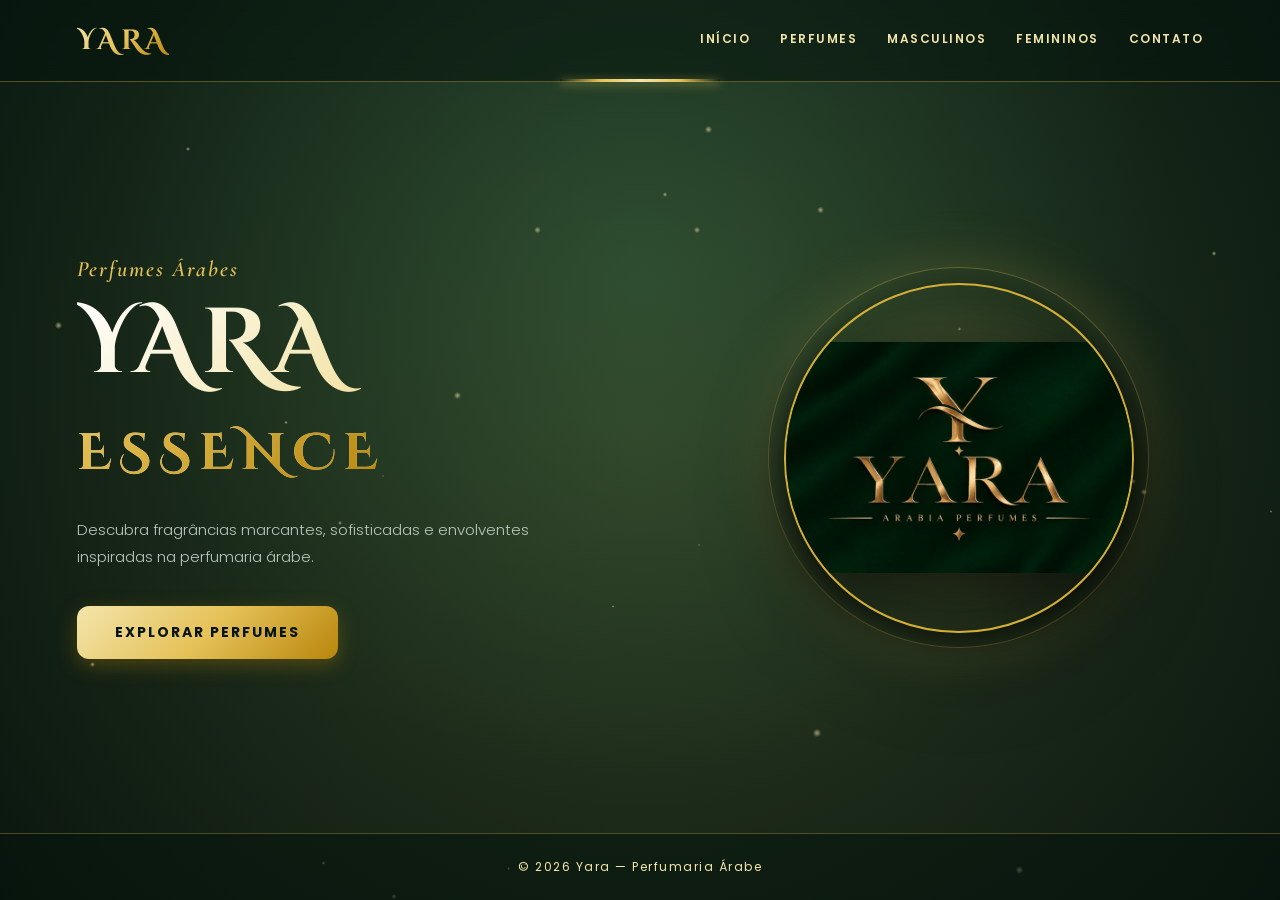
<file: index.html>
<!DOCTYPE html>
<html lang="pt-BR">
<head>
    <meta charset="UTF-8">
    <meta name="viewport" content="width=device-width, initial-scale=1.0">
    <title>Yara | Perfumes Árabes</title>
    <link rel="stylesheet" href="style.css">
</head>

<body>

    <!-- Fundo animado esmeralda & ouro -->
    <div class="bg-animation" id="bgAnimation"></div>

    <header>
        <div class="logo">YARA</div>

        <nav>
            <a href="index.html">Início</a>
            <a href="loja.html">Perfumes</a>
            <a href="#">Masculinos</a>
            <a href="#">Femininos</a>
            <a href="#">Contato</a>
        </nav>
    </header>

    <main class="capa">

        <div class="texto">
            <p class="subtitulo">Perfumes Árabes</p>

            <h1>
                YARA<br>
                <span>ESSENCE</span>
            </h1>

            <p class="descricao">
                Descubra fragrâncias marcantes, sofisticadas
                e envolventes inspiradas na perfumaria árabe.
            </p>

            <a href="loja.html">
                <button type="button">Explorar Perfumes</button>
            </a>
        </div>

        <div class="perfume">
            <div class="brilho"></div>
            <img src="imagem/Logotipo YARA Arabia em dourado.png" alt="Perfume árabe" class="imagem-circular">
        </div>

    </main>

    <footer>
        <p>© 2026 Yara — Perfumaria Árabe</p>
    </footer>

    <script>
        // Partículas douradas flutuantes (mesmo efeito do cadastro)
        window.addEventListener('DOMContentLoaded', () => {
            const bg = document.getElementById('bgAnimation');
            for (let i = 0; i < 24; i++) {
                const p = document.createElement('div');
                p.classList.add('particle');
                const size = Math.random() * 6 + 2;
                p.style.width = `${size}px`;
                p.style.height = `${size}px`;
                p.style.left = `${Math.random() * 100}%`;
                p.style.top = `${Math.random() * 100}%`;
                p.style.animationDuration = `${Math.random() * 8 + 7}s`;
                p.style.animationDelay = `${Math.random() * 5}s`;
                bg.appendChild(p);
            }
        });
    </script>
</body>
</html>
</file>
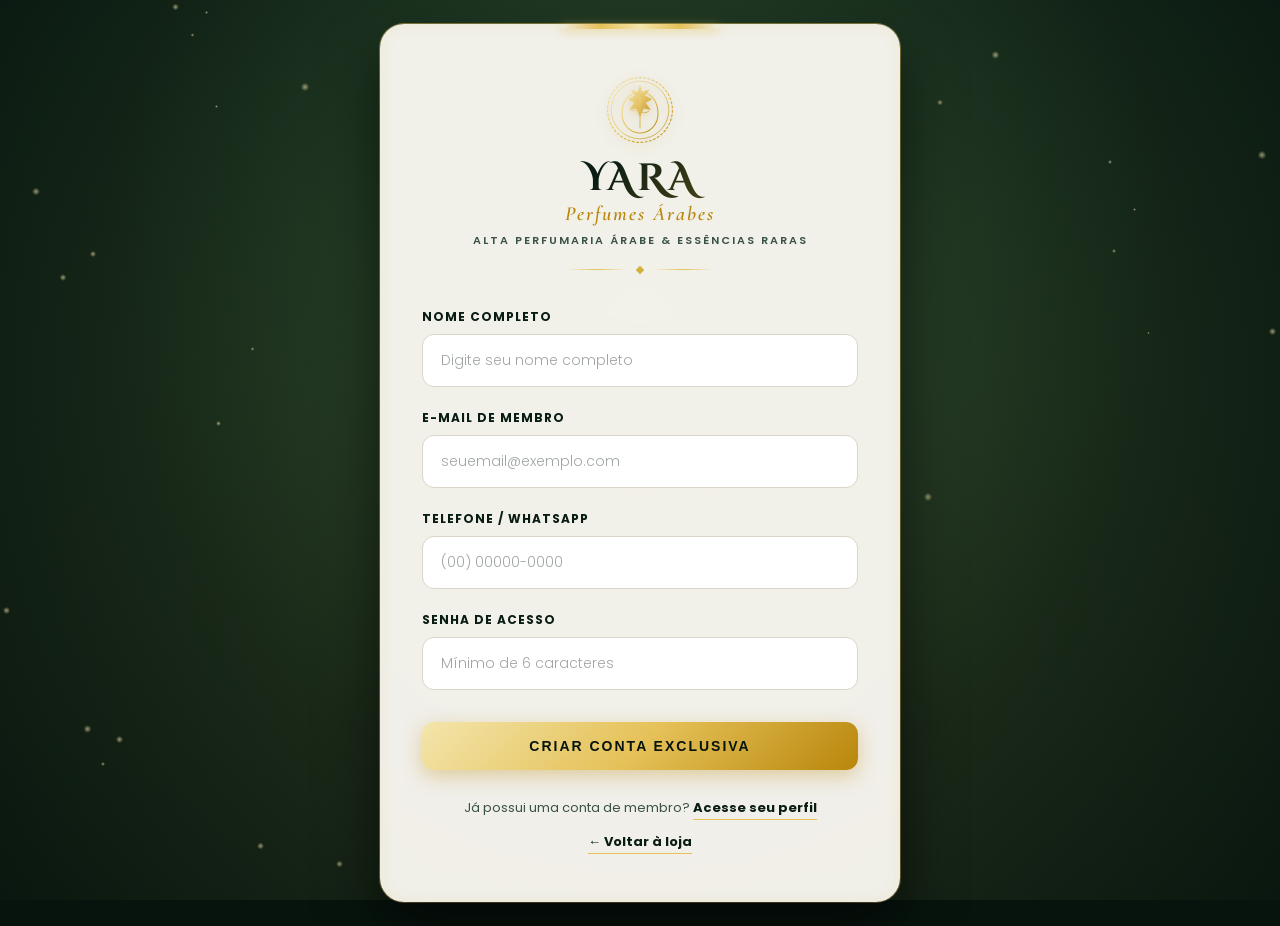
<file: cadastro.html>
<!DOCTYPE html>
<html lang="pt-BR">
<head>
    <meta charset="UTF-8">
    <meta name="viewport" content="width=device-width, initial-scale=1.0">
    <title>Cadastro Exclusivo - Loja Yara | Perfumes Árabes de Luxo</title>
    <!-- Google Fonts: Cinzel Decorative, Cormorant Garamond, and Poppins -->
    <link rel="preconnect" href="https://fonts.googleapis.com">
    <link rel="preconnect" href="https://fonts.gstatic.com" crossorigin>
    <link href="https://fonts.googleapis.com/css2?family=Cinzel+Decorative:wght@700&family=Cormorant+Garamond:ital,wght@0,400;0,600;0,700;1,400&family=Poppins:wght@300;400;500;600;700&display=swap" rel="stylesheet">

    <style>
        * {
            margin: 0;
            padding: 0;
            box-sizing: border-box;
        }

        :root {
            /* Palette Core: Deep Emeralds & Vibrant Golds */
            --emerald-darkest: #07140e;
            --emerald-dark: #091c13;
            --emerald-mid: #0f2d1f;
            --emerald-rich: #163e2b;
            --emerald-light: #1e5038;

            --gold-light: #fbeea2;
            --gold-vibrant: #f3e5ab;
            --gold-mid: #e5c158;
            --gold-deep: #d4af37;
            --gold-dark: #b8860b;

            --cream-bg: rgba(250, 248, 242, 0.96);
            --text-dark: #091c13;
            --text-muted: #3a5345;
        }

        html {
            min-height: 100%;
        }

        body {
            background-color: var(--emerald-darkest);
            min-height: 100vh;
            min-height: 100dvh;
            display: flex;
            justify-content: center;   /* centro horizontal */
            align-items: center;       /* centro vertical */
            padding: 24px 16px;
            font-family: 'Poppins', sans-serif;
            overflow-x: hidden;
            position: relative;
            color: var(--text-dark);
        }

        /* Fundo Animado e Vibrante de Alta Classe */
        .bg-animation {
            position: fixed;
            top: 0;
            left: 0;
            width: 100%;
            height: 100%;
            z-index: -1;
            background: radial-gradient(circle at 50% 30%, var(--emerald-rich) 0%, var(--emerald-dark) 60%, var(--emerald-darkest) 100%);
            overflow: hidden;
        }

        .bg-animation::before {
            content: '';
            position: absolute;
            top: -50%;
            left: -50%;
            width: 200%;
            height: 200%;
            background: radial-gradient(circle, rgba(229, 193, 88, 0.15) 0%, transparent 55%);
            animation: rotateGradient 22s linear infinite;
        }

        @keyframes rotateGradient {
            0% { transform: rotate(0deg); }
            100% { transform: rotate(360deg); }
        }

        /* Partículas Douradas Flutuantes */
        .particle {
            position: absolute;
            background: radial-gradient(circle, var(--gold-vibrant) 0%, rgba(229, 193, 88, 0) 75%);
            border-radius: 50%;
            animation: floatParticle 10s ease-in-out infinite;
            opacity: 0.6;
            pointer-events: none;
        }

        @keyframes floatParticle {
            0%, 100% {
                transform: translateY(0) scale(1);
                opacity: 0.3;
            }
            50% {
                transform: translateY(-90px) scale(1.4);
                opacity: 0.9;
            }
        }

        /* Container Principal do Formulário */
        .container {
            background: var(--cream-bg);
            width: 100%;
            max-width: 520px;
            margin: auto;              /* reforça o centramento */
            padding: 50px 42px;
            border-radius: 24px;
            box-shadow:
                0 30px 60px rgba(0, 0, 0, 0.6),
                0 0 0 1px rgba(229, 193, 88, 0.5),
                inset 0 0 15px rgba(212, 175, 55, 0.1);
            position: relative;
            z-index: 1;
            backdrop-filter: blur(12px);
            animation: fadeInCard 1s cubic-bezier(0.16, 1, 0.3, 1);
        }

        @keyframes fadeInCard {
            from {
                opacity: 0;
                transform: translateY(25px) scale(0.97);
            }
            to {
                opacity: 1;
                transform: translateY(0) scale(1);
            }
        }

        /* Detalhe Superior de Arabesco e Dourado */
        .container::before {
            content: '';
            position: absolute;
            top: 0;
            left: 50%;
            transform: translateX(-50%);
            width: 160px;
            height: 5px;
            background: linear-gradient(90deg, transparent, var(--gold-mid), var(--gold-vibrant), var(--gold-mid), transparent);
            border-radius: 0 0 6px 6px;
            box-shadow: 0 2px 10px rgba(229, 193, 88, 0.6);
        }

        /* Área do Logo & Tipografia Exclusiva Yara */
        .logo-area {
            text-align: center;
            margin-bottom: 35px;
        }

        .logo-emblem {
            width: 72px;
            height: 72px;
            margin: 0 auto 12px auto;
            display: flex;
            align-items: center;
            justify-content: center;
            position: relative;
        }

        .logo-emblem svg {
            width: 100%;
            height: 100%;
            filter: drop-shadow(0 3px 6px rgba(184, 134, 11, 0.3));
        }

        /* Nome 'Yara' em Destaque Ultra-Chic */
        .brand-title {
            font-family: 'Cinzel Decorative', serif;
            font-size: 38px;
            font-weight: 700;
            letter-spacing: 3px;
            text-transform: uppercase;
            background: linear-gradient(135deg, #163e2b 0%, #091c13 40%, #8a6d1c 100%);
            -webkit-background-clip: text;
            background-clip: text;
            -webkit-text-fill-color: transparent;
            margin-bottom: 2px;
            line-height: 1.1;
        }

        .brand-subtitle-main {
            font-family: 'Cormorant Garamond', serif;
            font-size: 20px;
            font-weight: 600;
            font-style: italic;
            letter-spacing: 2px;
            color: var(--gold-dark);
            margin-bottom: 6px;
            text-transform: capitalize;
        }

        .brand-tagline {
            color: var(--text-muted);
            font-size: 11px;
            letter-spacing: 2px;
            text-transform: uppercase;
            font-weight: 600;
        }

        /* Separador Dourado Decorativo */
        .divider-gold {
            display: flex;
            align-items: center;
            justify-content: center;
            gap: 10px;
            margin: 18px 0 25px 0;
        }

        .divider-gold::before,
        .divider-gold::after {
            content: '';
            height: 1px;
            width: 60px;
            background: linear-gradient(90deg, transparent, var(--gold-mid), transparent);
        }

        .divider-diamond {
            width: 6px;
            height: 6px;
            background-color: var(--gold-deep);
            transform: rotate(45deg);
        }

        /* Formulário & Entradas */
        .form-group {
            margin-bottom: 22px;
            position: relative;
        }

        .form-group label {
            display: block;
            margin-bottom: 8px;
            color: var(--emerald-dark);
            font-size: 12px;
            font-weight: 700;
            letter-spacing: 1px;
            text-transform: uppercase;
        }

        .form-group input {
            width: 100%;
            padding: 15px 18px;
            border: 1.5px solid #dcd6c8;
            border-radius: 12px;
            font-size: 14px;
            background-color: #ffffff;
            color: var(--emerald-darkest);
            font-family: 'Poppins', sans-serif;
            transition: all 0.3s cubic-bezier(0.4, 0, 0.2, 1);
        }

        .form-group input::placeholder {
            color: #a0a7a2;
            font-weight: 300;
        }

        .form-group input:focus {
            outline: none;
            border-color: var(--gold-deep);
            background-color: #ffffff;
            box-shadow: 0 0 0 4px rgba(212, 175, 55, 0.2);
        }

        /* Botão Dourado Metálico Vibrante */
        .btn-submit {
            width: 100%;
            padding: 16px;
            background: linear-gradient(135deg, var(--gold-vibrant) 0%, var(--gold-mid) 50%, var(--gold-dark) 100%);
            color: #07140e;
            border: none;
            border-radius: 12px;
            font-size: 14px;
            font-weight: 700;
            letter-spacing: 2px;
            text-transform: uppercase;
            cursor: pointer;
            transition: all 0.4s ease;
            margin-top: 10px;
            box-shadow: 0 6px 20px rgba(184, 134, 11, 0.35);
            position: relative;
            overflow: hidden;
        }

        .btn-submit::after {
            content: '';
            position: absolute;
            top: -50%;
            left: -50%;
            width: 200%;
            height: 200%;
            background: linear-gradient(60deg, transparent, rgba(255, 255, 255, 0.4), transparent);
            transform: rotate(30deg) translateX(-100%);
            transition: transform 0.8s ease;
        }

        .btn-submit:hover::after {
            transform: rotate(30deg) translateX(100%);
        }

        .btn-submit:hover {
            background: linear-gradient(135deg, #ffffff 0%, var(--gold-vibrant) 40%, var(--gold-deep) 100%);
            box-shadow: 0 8px 25px rgba(212, 175, 55, 0.5);
            transform: translateY(-2px);
        }

        .btn-submit:active {
            transform: translateY(0);
        }

        /* Rodapé e Links */
        .footer-link {
            text-align: center;
            margin-top: 28px;
            font-size: 13px;
            color: var(--text-muted);
        }

        .footer-link a {
            color: var(--emerald-dark);
            text-decoration: none;
            font-weight: 700;
            border-bottom: 1.5px solid var(--gold-mid);
            padding-bottom: 2px;
            transition: all 0.3s ease;
        }

        .footer-link a:hover {
            color: var(--gold-dark);
            border-color: var(--emerald-rich);
        }

        .footer-link.voltar {
            margin-top: 14px;
        }

        /* Mensagens de Alerta e Sucesso Personalizadas */
        .alert-message {
            display: none;
            padding: 14px;
            border-radius: 10px;
            text-align: center;
            font-size: 13px;
            margin-top: 18px;
            animation: fadeIn 0.4s ease;
        }

        .alert-error {
            background-color: #fdf2f2;
            color: #9b1c1c;
            border: 1px solid #fbd5d5;
        }

        .success-card {
            display: none;
            background: linear-gradient(135deg, var(--emerald-dark) 0%, var(--emerald-mid) 100%);
            color: var(--gold-vibrant);
            padding: 24px;
            border-radius: 16px;
            text-align: center;
            margin-top: 20px;
            border: 1px solid var(--gold-mid);
            box-shadow: 0 10px 25px rgba(0, 0, 0, 0.3);
            animation: fadeIn 0.5s ease;
        }

        .success-card h3 {
            font-family: 'Cormorant Garamond', serif;
            font-size: 24px;
            font-weight: 700;
            margin-bottom: 8px;
            color: #ffffff;
        }

        .success-card p {
            font-size: 13px;
            line-height: 1.6;
            color: #dcd6c8;
        }

        @keyframes fadeIn {
            from { opacity: 0; transform: translateY(-8px); }
            to { opacity: 1; transform: translateY(0); }
        }

        /* Responsivo: celulares */
        @media (max-width: 520px) {
            body {
                padding: 16px 14px;
            }

            .container {
                padding: 40px 22px 32px;
                border-radius: 20px;
            }

            .brand-title {
                font-size: 32px;
            }

            .brand-subtitle-main {
                font-size: 18px;
            }

            .brand-tagline {
                font-size: 10px;
                letter-spacing: 1.5px;
            }
        }

        @media (max-width: 360px) {
            .container {
                padding: 36px 16px 28px;
            }

            .brand-title {
                font-size: 28px;
            }
        }
    </style>
</head>
<body>

    <!-- Fundo Animado Esmeralda & Ouro -->
    <div class="bg-animation" id="bgAnimation"></div>

    <div class="container">
        <!-- Logo e Tipografia Exclusiva -->
        <div class="logo-area">
            <div class="logo-emblem">
                <!-- Emblema / Monograma Ornamental SVG em Ouro -->
                <svg viewBox="0 0 100 100" fill="none" xmlns="http://www.w3.org/2000/svg">
                    <circle cx="50" cy="50" r="45" stroke="url(#goldGrad)" stroke-width="1.5" stroke-dasharray="4 2"/>
                    <circle cx="50" cy="50" r="40" stroke="url(#goldGrad)" stroke-width="1"/>
                    <path d="M50 15 L53 25 L63 22 L57 30 L67 35 L58 40 L65 50 L55 48 L50 60 L45 48 L35 50 L42 40 L33 35 L43 30 L37 22 L47 25 Z" fill="url(#goldGrad)" opacity="0.85"/>
                    <path d="M50 25 C35 25 25 38 25 55 C25 72 38 82 50 82 C62 82 75 72 75 55 C75 38 65 25 50 25 Z" stroke="url(#goldGrad)" stroke-width="1.5"/>
                    <path d="M50 32 L50 75 M38 52 C38 52 44 48 50 52 C56 56 62 52 62 52" stroke="url(#goldGrad)" stroke-width="1.2" stroke-linecap="round"/>
                    <defs>
                        <linearGradient id="goldGrad" x1="0%" y1="0%" x2="100%" y2="100%">
                            <stop offset="0%" stop-color="#F3E5AB" />
                            <stop offset="50%" stop-color="#E5C158" />
                            <stop offset="100%" stop-color="#B8860B" />
                        </linearGradient>
                    </defs>
                </svg>
            </div>

            <h1 class="brand-title">YARA</h1>
            <div class="brand-subtitle-main">Perfumes Árabes</div>
            <p class="brand-tagline">Alta Perfumaria Árabe & Essências Raras</p>

            <div class="divider-gold">
                <span class="divider-diamond"></span>
            </div>
        </div>

        <!-- Formulário de Cadastro Exclusivo -->
        <form id="cadastroForm" onsubmit="handleCadastro(event)">
            <div class="form-group">
                <label for="nome">Nome Completo</label>
                <input type="text" id="nome" name="nome" placeholder="Digite seu nome completo" required>
            </div>

            <div class="form-group">
                <label for="email">E-mail de Membro</label>
                <input type="email" id="email" name="email" placeholder="seuemail@exemplo.com" required>
            </div>

            <div class="form-group">
                <label for="telefone">Telefone / WhatsApp</label>
                <input type="tel" id="telefone" name="telefone" placeholder="(00) 00000-0000" maxlength="15" required>
            </div>

            <div class="form-group">
                <label for="senha">Senha de Acesso</label>
                <input type="password" id="senha" name="senha" placeholder="Mínimo de 6 caracteres" required>
            </div>

            <button type="submit" class="btn-submit">Criar Conta Exclusiva</button>
        </form>

        <!-- Mensagem de Erro (Validação) -->
        <div id="msgErro" class="alert-message alert-error"></div>

        <!-- Card de Sucesso -->
        <div id="msgSucesso" class="success-card">
            <h3>⚜️ Bem-vindo(a) à Loja Yara</h3>
            <p>Seu cadastro VIP foi realizado com sucesso. Prepare-se para vivenciar uma experiência sensorial inesquecível em perfumaria de alto luxo.</p>
        </div>

        <!-- Rodapé (um único bloco, dentro do container) -->
        <div class="footer-link">
            Já possui uma conta de membro? <a href="login.html">Acesse seu perfil</a>
        </div>

        <div class="footer-link voltar">
            <a href="index.html">&larr; Voltar à loja</a>
        </div>
    </div>

    <script>
        // Gerar Partículas Douradas Flutuantes no Fundo
        window.addEventListener('DOMContentLoaded', () => {
            const bg = document.getElementById('bgAnimation');
            const particleCount = 24;

            for (let i = 0; i < particleCount; i++) {
                const particle = document.createElement('div');
                particle.classList.add('particle');

                const size = Math.random() * 6 + 2; // Tamanho entre 2px e 8px
                particle.style.width = `${size}px`;
                particle.style.height = `${size}px`;
                particle.style.left = `${Math.random() * 100}%`;
                particle.style.top = `${Math.random() * 100}%`;

                particle.style.animationDuration = `${Math.random() * 8 + 7}s`;
                particle.style.animationDelay = `${Math.random() * 5}s`;

                bg.appendChild(particle);
            }
        });

        // Máscara Automática de Telefone / WhatsApp
        document.getElementById('telefone').addEventListener('input', function (e) {
            let value = e.target.value.replace(/\D/g, '');
            if (value.length > 11) value = value.slice(0, 11);

            if (value.length > 6) {
                value = `(${value.slice(0, 2)}) ${value.slice(2, 7)}-${value.slice(7)}`;
            } else if (value.length > 2) {
                value = `(${value.slice(0, 2)}) ${value.slice(2)}`;
            } else if (value.length > 0) {
                value = `(${value}`;
            }
            e.target.value = value;
        });

        // Lógica de Validação e Submissão do Cadastro
        function handleCadastro(event) {
            event.preventDefault();

            const senhaInput = document.getElementById('senha').value;
            const msgErro = document.getElementById('msgErro');
            const form = document.getElementById('cadastroForm');
            const msgSucesso = document.getElementById('msgSucesso');

            // Resetar mensagens
            msgErro.style.display = 'none';
            msgErro.textContent = '';

            // Validação de Tamanho da Senha
            if (senhaInput.length < 6) {
                msgErro.textContent = 'A senha deve conter no mínimo 6 caracteres para sua segurança.';
                msgErro.style.display = 'block';
                return;
            }

            // Animação de envio e resposta de sucesso
            form.style.opacity = '0.2';
            form.style.pointerEvents = 'none';
            msgSucesso.style.display = 'block';

            console.log("Cadastro exclusivo submetido com sucesso para a Loja Yara.");
        }
    </script>

    <!-- Carregado uma única vez (antes estava duplicado) -->
    <script src="cadastro.js"></script>
</body>
</html>
</body>
</html>
</file>
<file: style.css>
@import url('https://fonts.googleapis.com/css2?family=Cinzel+Decorative:wght@700&family=Cormorant+Garamond:ital,wght@0,400;0,600;0,700;1,400&family=Poppins:wght@300;400;500;600;700&display=swap');

* { margin: 0; padding: 0; box-sizing: border-box; }

:root {
    --emerald-darkest: #07140e;
    --emerald-dark: #091c13;
    --emerald-mid: #0f2d1f;
    --emerald-rich: #163e2b;
    --emerald-light: #1e5038;

    --gold-light: #fbeea2;
    --gold-vibrant: #f3e5ab;
    --gold-mid: #e5c158;
    --gold-deep: #d4af37;
    --gold-dark: #b8860b;

    --text-muted: #b9c7bd;
}

html, body { min-height: 100%; }

body {
    background-color: var(--emerald-darkest);
    font-family: 'Poppins', sans-serif;
    color: #ffffff;
    min-height: 100vh;
    display: flex;
    flex-direction: column;
    overflow-x: hidden;
    position: relative;
}

/* ---------- Fundo animado (igual ao cadastro) ---------- */
.bg-animation {
    position: fixed;
    inset: 0;
    z-index: -1;
    background: radial-gradient(circle at 50% 30%, var(--emerald-rich) 0%, var(--emerald-dark) 60%, var(--emerald-darkest) 100%);
    overflow: hidden;
}

.bg-animation::before {
    content: '';
    position: absolute;
    top: -50%;
    left: -50%;
    width: 200%;
    height: 200%;
    background: radial-gradient(circle, rgba(229, 193, 88, 0.15) 0%, transparent 55%);
    animation: rotateGradient 22s linear infinite;
}

@keyframes rotateGradient {
    to { transform: rotate(360deg); }
}

.particle {
    position: absolute;
    background: radial-gradient(circle, var(--gold-vibrant) 0%, rgba(229, 193, 88, 0) 75%);
    border-radius: 50%;
    animation: floatParticle 10s ease-in-out infinite;
    opacity: 0.6;
    pointer-events: none;
}

@keyframes floatParticle {
    0%, 100% { transform: translateY(0) scale(1); opacity: 0.3; }
    50% { transform: translateY(-90px) scale(1.4); opacity: 0.9; }
}

/* ---------- Header ---------- */
header {
    position: relative;
    display: flex;
    align-items: center;
    justify-content: space-between;
    flex-wrap: wrap;
    gap: 16px;
    padding: 22px 6%;
    border-bottom: 1px solid rgba(229, 193, 88, 0.35);
    background: rgba(7, 20, 14, 0.55);
    backdrop-filter: blur(12px);
}

header::after {
    content: '';
    position: absolute;
    bottom: -1px;
    left: 50%;
    transform: translateX(-50%);
    width: 160px;
    height: 3px;
    background: linear-gradient(90deg, transparent, var(--gold-mid), var(--gold-vibrant), var(--gold-mid), transparent);
    box-shadow: 0 2px 10px rgba(229, 193, 88, 0.6);
}

.logo {
    font-family: 'Cinzel Decorative', serif;
    font-size: 28px;
    font-weight: 700;
    letter-spacing: 4px;
    background: linear-gradient(135deg, var(--gold-vibrant) 0%, var(--gold-mid) 50%, var(--gold-dark) 100%);
    -webkit-background-clip: text;
    background-clip: text;
    -webkit-text-fill-color: transparent;
}

nav {
    display: flex;
    flex-wrap: wrap;
    gap: 6px 30px;
}

nav a {
    color: var(--gold-vibrant);
    text-decoration: none;
    font-size: 12px;
    font-weight: 600;
    letter-spacing: 1.5px;
    text-transform: uppercase;
    padding-bottom: 3px;
    border-bottom: 1.5px solid transparent;
    transition: color 0.3s ease, border-color 0.3s ease;
}

nav a:hover,
nav a:focus-visible {
    color: #ffffff;
    border-color: var(--gold-mid);
    outline: none;
}

/* ---------- Capa / Hero ---------- */
.capa {
    flex: 1;
    display: grid;
    grid-template-columns: 1.1fr 0.9fr;
    align-items: center;
    gap: 40px;
    padding: 70px 6%;
    max-width: 1280px;
    width: 100%;
    margin: 0 auto;
}

.texto { animation: fadeInUp 1s cubic-bezier(0.16, 1, 0.3, 1); }

@keyframes fadeInUp {
    from { opacity: 0; transform: translateY(25px); }
    to { opacity: 1; transform: translateY(0); }
}

.subtitulo {
    font-family: 'Cormorant Garamond', serif;
    font-size: 22px;
    font-style: italic;
    font-weight: 600;
    letter-spacing: 2px;
    color: var(--gold-mid);
    margin-bottom: 14px;
}

.texto h1 {
    font-family: 'Cinzel Decorative', serif;
    font-size: clamp(48px, 8vw, 92px);
    font-weight: 700;
    line-height: 1.05;
    letter-spacing: 4px;
    background: linear-gradient(135deg, #ffffff 0%, var(--gold-vibrant) 45%, var(--gold-mid) 100%);
    -webkit-background-clip: text;
    background-clip: text;
    -webkit-text-fill-color: transparent;
}

.texto h1 span {
    font-size: 0.55em;
    letter-spacing: 8px;
    background: linear-gradient(135deg, var(--gold-mid) 0%, var(--gold-dark) 100%);
    -webkit-background-clip: text;
    background-clip: text;
    -webkit-text-fill-color: transparent;
}

.descricao {
    max-width: 460px;
    margin: 26px 0 36px;
    font-size: 15px;
    font-weight: 300;
    line-height: 1.8;
    color: var(--text-muted);
}

/* Botão dourado metálico (mesmo do cadastro) */
.texto a { text-decoration: none; }

button {
    padding: 16px 38px;
    background: linear-gradient(135deg, var(--gold-vibrant) 0%, var(--gold-mid) 50%, var(--gold-dark) 100%);
    color: #07140e;
    border: none;
    border-radius: 12px;
    font-family: 'Poppins', sans-serif;
    font-size: 14px;
    font-weight: 700;
    letter-spacing: 2px;
    text-transform: uppercase;
    cursor: pointer;
    position: relative;
    overflow: hidden;
    box-shadow: 0 6px 20px rgba(184, 134, 11, 0.35);
    transition: all 0.4s ease;
}

button::after {
    content: '';
    position: absolute;
    top: -50%;
    left: -50%;
    width: 200%;
    height: 200%;
    background: linear-gradient(60deg, transparent, rgba(255, 255, 255, 0.4), transparent);
    transform: rotate(30deg) translateX(-100%);
    transition: transform 0.8s ease;
}

button:hover::after { transform: rotate(30deg) translateX(100%); }

button:hover {
    background: linear-gradient(135deg, #ffffff 0%, var(--gold-vibrant) 40%, var(--gold-deep) 100%);
    box-shadow: 0 8px 25px rgba(212, 175, 55, 0.5);
    transform: translateY(-2px);
}

button:active { transform: translateY(0); }

button:focus-visible {
    outline: 3px solid rgba(251, 238, 162, 0.7);
    outline-offset: 3px;
}

/* ---------- Perfume ---------- */
.perfume {
    position: relative;
    display: flex;
    justify-content: center;
    align-items: center;
    min-height: 420px;
}

.brilho {
    position: absolute;
    width: 78%;
    aspect-ratio: 1;
    border-radius: 50%;
    background: radial-gradient(circle, rgba(229, 193, 88, 0.45) 0%, rgba(229, 193, 88, 0.1) 45%, transparent 70%);
    border: 1px solid rgba(229, 193, 88, 0.35);
    box-shadow: 0 0 60px rgba(229, 193, 88, 0.2), inset 0 0 40px rgba(229, 193, 88, 0.1);
    animation: pulse 6s ease-in-out infinite;
}

@keyframes pulse {
    0%, 100% { transform: scale(1); opacity: 0.8; }
    50% { transform: scale(1.06); opacity: 1; }
}

.perfume img {
    position: relative;
    z-index: 1;
    max-width: 100%;
    max-height: 480px;
    object-fit: contain;
    filter: drop-shadow(0 25px 35px rgba(0, 0, 0, 0.6));
    animation: floatBottle 7s ease-in-out infinite;
}

@keyframes floatBottle {
    0%, 100% { transform: translateY(0); }
    50% { transform: translateY(-14px); }
}

/* ---------- Footer ---------- */
footer {
    text-align: center;
    padding: 24px 6%;
    border-top: 1px solid rgba(229, 193, 88, 0.3);
    background: rgba(7, 20, 14, 0.55);
    font-size: 12px;
    letter-spacing: 1.5px;
    color: var(--gold-vibrant);
}

/* ---------- Responsivo ---------- */
@media (max-width: 860px) {
    header { justify-content: center; text-align: center; }
    nav { justify-content: center; }

    .capa {
        grid-template-columns: 1fr;
        text-align: center;
        padding: 50px 6%;
    }

    .descricao { margin-left: auto; margin-right: auto; }
    .perfume { min-height: 320px; order: -1; }
}

@media (prefers-reduced-motion: reduce) {
    *, *::before, *::after { animation: none !important; transition: none !important; }
}
.imagem-circular {
  width: 350px;          /* Largura e altura devem ser exatamente iguais */
  height: 350px;
  border-radius: 50%;    /* Deixa perfeitamente redondo */
  object-fit: cover;     /* Corta as sobras laterais sem achatar/esticar o logo */
  object-position: center; /* Centraliza o logo dentro do círculo */
  
  /* Extras opcionais para combinar com o estilo dourado do seu site: */
  border: 2px solid #d4af37; 
  box-shadow: 0 10px 30px rgba(0, 0, 0, 0.5);
}
</file>
